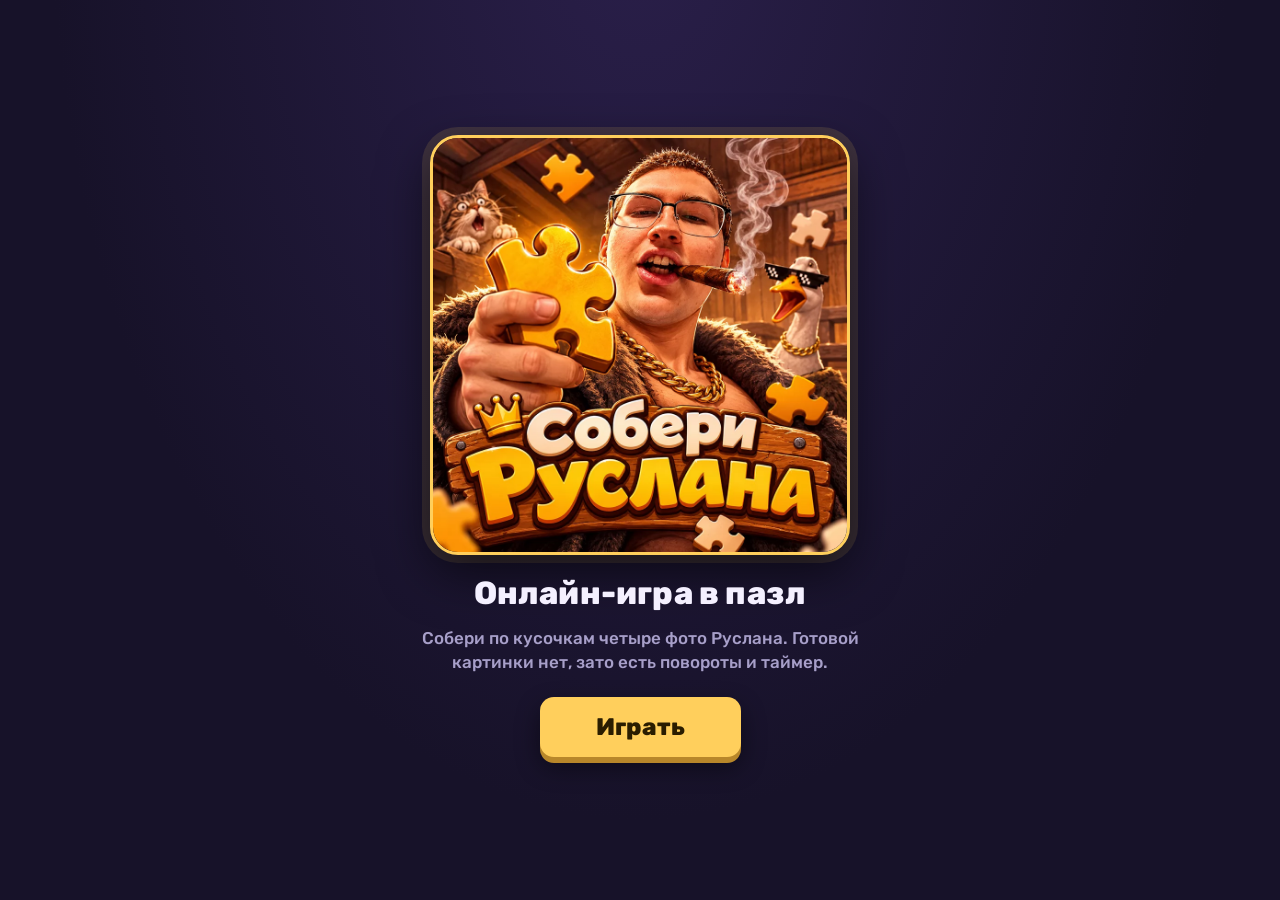
<file: index.html>
<!DOCTYPE html>
<html lang="ru">

<head>
  <meta charset="utf-8">
  <meta name="viewport" content="width=device-width,initial-scale=1">
  <title>Собери Руслана: онлайн-игра в пазл</title>
  <meta name="description" content="Онлайн-игра в пазл: собери по кусочкам четыре фото Руслана. Без подсказок, с поворотами и таймером.">
  <meta property="og:title" content="Собери Руслана">
  <meta property="og:description" content="Онлайн-игра в пазл: собери по кусочкам четыре фото Руслана.">
  <meta property="og:image" content="img/logo.webp">
  <link rel="icon" href="img/favicon.ico" type="image/x-icon">
  <link rel="stylesheet" href="https://fonts.googleapis.com/css2?family=Rubik:wght@500;800&display=swap">
  <link rel="stylesheet" href="css/main.css">
  <link rel="stylesheet" href="css/home.css">
</head>

<body>
  <main class="home">
    <img class="logo" src="img/logo.webp" width="900" height="900" alt="Собери Руслана: Руслан показывает большой палец на фоне пазлов">
    <h1>Онлайн-игра в пазл</h1>
    <p>Собери по кусочкам четыре фото Руслана. Готовой картинки нет, зато есть повороты и таймер.</p>
    <a class="btn play" href="game.html">Играть</a>
  </main>
</body>

</html>
</file>
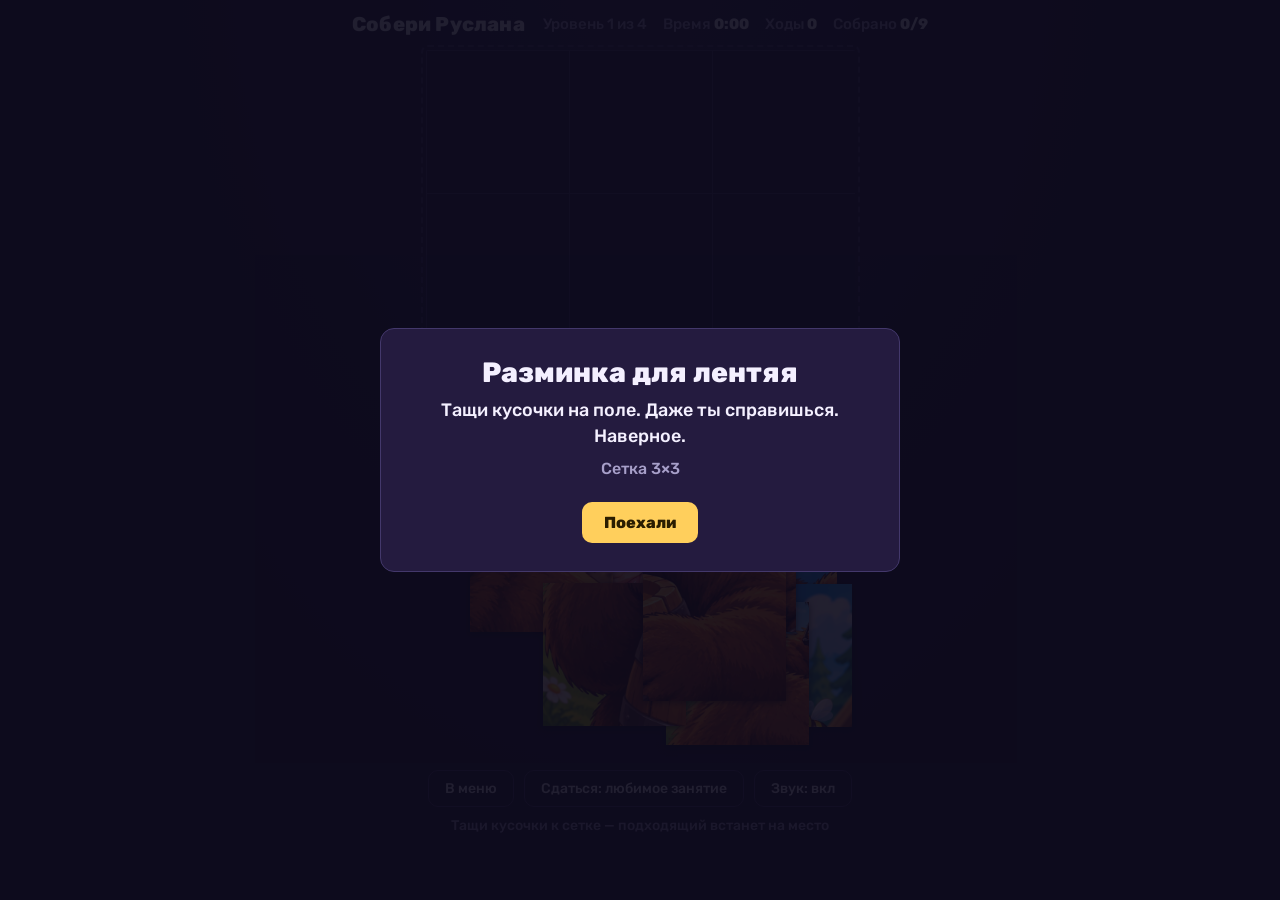
<file: game.html>
<!DOCTYPE html>
<html lang="ru">

<head>
  <meta charset="utf-8">
  <meta name="viewport" content="width=device-width,initial-scale=1">
  <title>Собери Руслана: игра</title>
  <link rel="icon" href="img/favicon.ico" type="image/x-icon">
  <link rel="stylesheet" href="https://fonts.googleapis.com/css2?family=Rubik:wght@500;800&display=swap">
  <link rel="stylesheet" href="css/main.css">
</head>

<body>
  <header>
    <h1>Собери Руслана</h1>
    <div class="hud">
      <span id="hLv"></span><span>Время <b id="hT">0:00</b></span><span>Ходы <b id="hM">0</b></span><span
        id="hPw">Собрано <b id="hP">0</b></span>
    </div>
  </header>
  <div id="stage"></div>
  <div class="controls">
    <button class="btn ghost" id="bRot" hidden>Повернуть выбранный (R)</button>
    <a class="btn ghost" href="index.html">В меню</a>
    <button class="btn ghost" id="bGive">Сдаться: любимое занятие</button>
    <button class="btn ghost" id="bSnd">Звук: вкл</button>
    <div class="tip" id="tip"></div>
  </div>
  <div class="ov" id="ov">
    <div class="card" id="card"></div>
  </div>
  <div id="toast"></div>
  
  <script src="js/main.js"></script>
</body>

</html>
</file>
<file: css/main.css>
:root {
    --bg: #171229;
    --bg2: #2a1f4a;
    --panel: #241b3f;
    --line: #43386b;
    --ink: #f4f0ff;
    --mute: #a79fc9;
    --acc: #ffcf5c;
    --ok: #6ee7b7;
    --bad: #ff7a8a
}

* {
    box-sizing: border-box
}

html,
body {
    margin: 0;
    min-height: 100%
}

body {
    background: radial-gradient(ellipse at 50% -10%, var(--bg2), var(--bg) 65%) fixed;
    color: var(--ink);
    font-family: Rubik, system-ui, "Segoe UI", sans-serif;
    font-weight: 500;
    -webkit-user-select: none;
    user-select: none;
    overflow-x: hidden
}

header {
    display: flex;
    flex-wrap: wrap;
    gap: 6px 18px;
    align-items: center;
    justify-content: center;
    padding: 12px 10px 8px;
    text-align: center
}

h1 {
    font-size: 20px;
    font-weight: 800;
    margin: 0;
    letter-spacing: .2px
}

.hud {
    display: flex;
    gap: 16px;
    color: var(--mute);
    font-size: 15px
}

.hud b {
    color: var(--ink);
    font-weight: 800;
    font-variant-numeric: tabular-nums
}

.hud .low {
    color: var(--bad)
}

#stage {
    position: relative;
    margin: 6px auto 0
}

.board {
    position: absolute;
    left: 0;
    top: 0;
    background-color: #1d1636;
    outline: 2px dashed var(--line);
    outline-offset: 3px;
    border-radius: 2px;
    background-image: linear-gradient(var(--line) 1px, transparent 1px), linear-gradient(90deg, var(--line) 1px, transparent 1px);
    background-size: var(--s) var(--s);
    opacity: .9
}

.piece {
    position: absolute;
    width: var(--s);
    height: var(--s);
    touch-action: none;
    cursor: grab;
    z-index: 10;
    box-shadow: 0 2px 7px #0009;
    transition: transform .15s
}

.piece.drag {
    cursor: grabbing;
    box-shadow: 0 10px 22px #000b;
    filter: brightness(1.08);
    transition: none
}

.piece.locked {
    cursor: default;
    box-shadow: none;
    pointer-events: none;
    z-index: 1
}

.piece.flash {
    animation: fl .55s
}

@keyframes fl {
    0% {
        filter: brightness(1.9) drop-shadow(0 0 10px var(--ok))
    }

    100% {
        filter: none
    }
}

.swap .piece {
    box-shadow: none;
    cursor: pointer;
    transition: left .18s, top .18s, transform .18s
}

.piece.sel {
    outline: 3px solid var(--acc);
    outline-offset: -3px;
    z-index: 20
}

.controls {
    display: flex;
    flex-wrap: wrap;
    gap: 10px;
    justify-content: center;
    align-items: center;
    padding: 12px 10px 18px
}

.tip {
    flex-basis: 100%;
    text-align: center;
    color: var(--mute);
    font-size: 14px
}

.btn {
    font: inherit;
    font-weight: 800;
    background: var(--acc);
    color: #2a1d00;
    border: 0;
    border-radius: 10px;
    padding: 11px 22px;
    font-size: 16px;
    cursor: pointer
}

.btn:hover {
    filter: brightness(1.08)
}

.btn:focus-visible {
    outline: 3px solid var(--ink);
    outline-offset: 2px
}

.btn.ghost {
    background: transparent;
    color: var(--ink);
    border: 1px solid var(--line);
    font-weight: 500;
    padding: 9px 16px;
    font-size: 14px
}

.btn[hidden] {
    display: none
}

.ov {
    position: fixed;
    inset: 0;
    background: #0d0a1ce8;
    display: flex;
    overflow: auto;
    padding: 16px;
    z-index: 1000
}

.ov[hidden] {
    display: none
}

.card {
    margin: auto;
    max-width: 520px;
    width: 100%;
    background: var(--panel);
    border: 1px solid var(--line);
    border-radius: 14px;
    padding: 28px 24px;
    text-align: center
}

.card h2 {
    margin: 0 0 8px;
    font-size: 28px;
    font-weight: 800;
    line-height: 1.15
}

.card p {
    margin: 8px 0;
    color: var(--mute);
    line-height: 1.45
}

.card .big {
    color: var(--ink);
    font-size: 18px
}

.card .btn {
    margin-top: 14px
}

.stats {
    display: flex;
    justify-content: center;
    gap: 28px;
    margin: 14px 0 4px;
    color: var(--mute)
}

.stats b {
    display: block;
    color: var(--acc);
    font-size: 26px;
    font-weight: 800
}

.col {
    display: grid;
    grid-template-columns: 1fr 1fr;
    gap: 6px;
    margin: 14px 0
}

.col img {
    width: 100%;
    aspect-ratio: 1;
    object-fit: cover;
    border-radius: 6px
}

#quip {
    min-height: 24px;
    color: var(--acc)
}

#toast {
    position: fixed;
    left: 50%;
    bottom: 22px;
    transform: translateX(-50%);
    background: var(--acc);
    color: #2a1d00;
    font-weight: 800;
    padding: 10px 18px;
    border-radius: 10px;
    z-index: 1100;
    opacity: 0;
    pointer-events: none;
    transition: opacity .25s;
    max-width: 90vw;
    text-align: center
}

#toast.on {
    opacity: 1
}

@media (prefers-reduced-motion:reduce) {

    .piece,
    .swap .piece {
        transition: none
    }

    .piece.flash {
        animation: none
    }
}

a.btn {
    display: inline-block;
    text-decoration: none
}
</file>
<file: css/home.css>
body { overflow-x: hidden }

.home {
    min-height: 100vh;
    min-height: 100svh;
    display: flex;
    flex-direction: column;
    align-items: center;
    justify-content: center;
    gap: 14px;
    padding: 20px 16px 28px;
    text-align: center
}

.logo {
    width: min(88vw, 420px, 48svh);
    height: auto;
    aspect-ratio: 1;
    border-radius: 28px;
    border: 3px solid var(--acc);
    box-shadow: 0 18px 50px #0009, 0 0 0 8px #ffcf5c22;
    margin-bottom: 6px
}

.home h1 {
    font-size: clamp(24px, 5vw, 32px);
    line-height: 1.15
}

.home p {
    margin: 0;
    max-width: 30em;
    color: var(--mute);
    font-size: 17px;
    line-height: 1.45
}

.btn.play {
    margin-top: 8px;
    padding: 16px 56px;
    font-size: 24px;
    border-radius: 14px;
    box-shadow: 0 6px 0 #b8872a, 0 10px 24px #0007;
    transition: transform .12s, box-shadow .12s
}

.btn.play:hover {
    transform: translateY(2px);
    box-shadow: 0 4px 0 #b8872a, 0 8px 20px #0007
}

.btn.play:active {
    transform: translateY(6px);
    box-shadow: 0 0 0 #b8872a
}

@media (prefers-reduced-motion:reduce) {
    .btn.play { transition: none }
}
</file>
